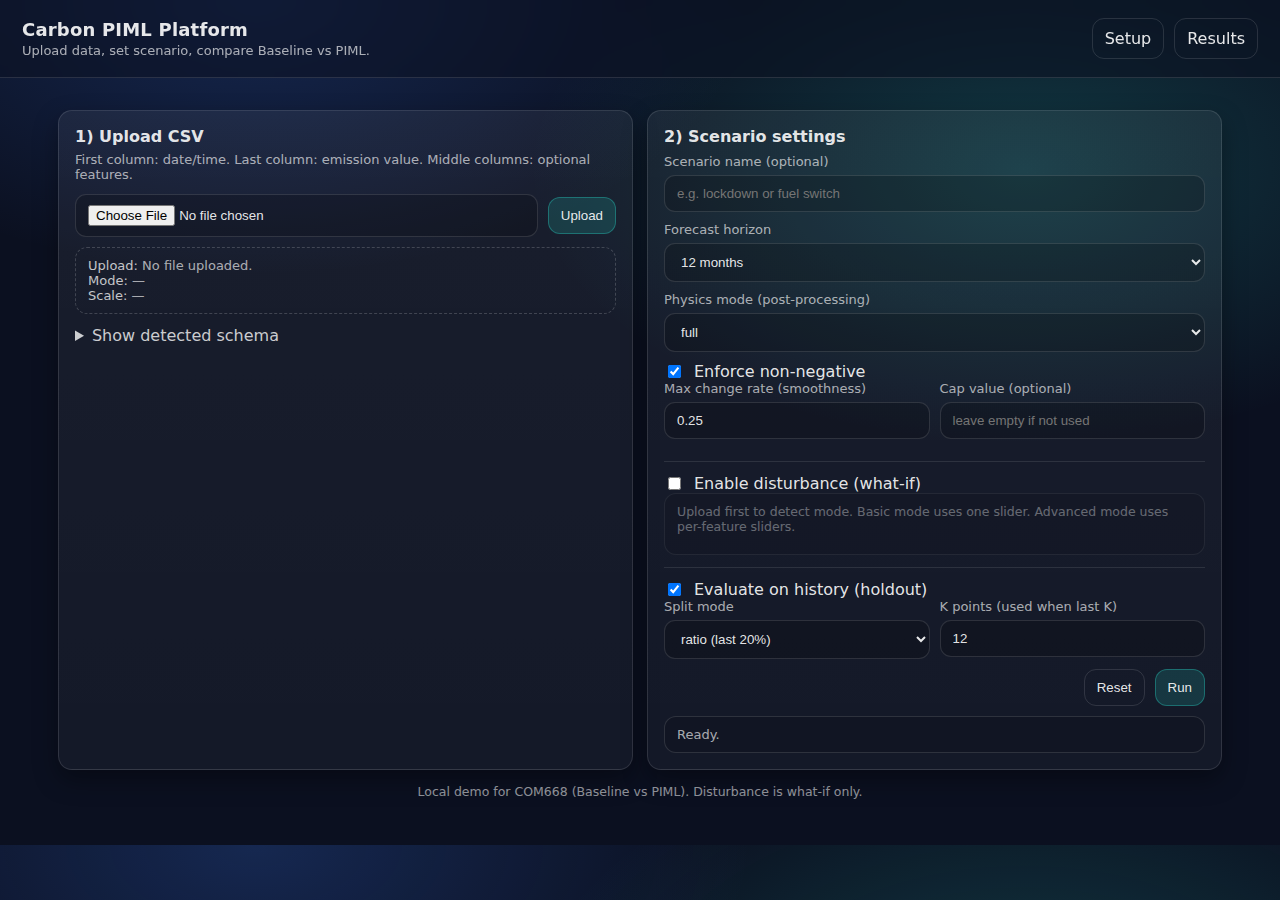
<file: frontend/index.html>
<!doctype html>
<html lang="en">
  <head>
    <meta charset="utf-8" />
    <meta name="viewport" content="width=device-width,initial-scale=1" />
    <title>Carbon PIML Platform</title>
    <link rel="stylesheet" href="./styles.css" />
  </head>

  <body data-page="setup">
    <header class="topbar">
      <div class="brand">
        <div class="brand__title">Carbon PIML Platform</div>
        <div class="brand__subtitle">Upload data, set scenario, compare Baseline vs PIML.</div>
      </div>

      <nav class="topbar__actions">
        <a class="btn btn--ghost" href="./index.html">Setup</a>
        <a class="btn btn--ghost" href="./results.html">Results</a>
      </nav>
    </header>

    <main class="container">
      <section class="page">
        <div class="grid grid--2">
          <div class="card">
            <div class="card__title">1) Upload CSV</div>
            <div class="card__hint">First column: date/time. Last column: emission value. Middle columns: optional features.</div>

            <div class="row">
              <input id="fileInput" class="input" type="file" accept=".csv" />
              <button id="uploadBtn" class="btn btn--primary" type="button">Upload</button>
            </div>

            <div class="status">
              <div><span class="label">Upload:</span> <span id="uploadStatus">No file uploaded.</span></div>
              <div><span class="label">Mode:</span> <span id="modeStatus">—</span></div>
              <div><span class="label">Scale:</span> <span id="scaleStatus">—</span></div>
            </div>

            <details class="details">
              <summary>Show detected schema</summary>
              <pre id="schemaBox" class="codebox">—</pre>
            </details>
          </div>

          <div class="card">
            <div class="card__title">2) Scenario settings</div>

            <div class="form">
              <label class="field">
                <span class="field__label">Scenario name (optional)</span>
                <input id="scenarioName" class="input" type="text" placeholder="e.g. lockdown or fuel switch" />
              </label>

              <label class="field">
                <span class="field__label">Forecast horizon</span>
                <select id="horizonSelect" class="input">
                  <option value="3">3 months</option>
                  <option value="6">6 months</option>
                  <option value="12" selected>12 months</option>
                  <option value="24">24 months</option>
                </select>
              </label>

              <label class="field">
                <span class="field__label">Physics mode (post-processing)</span>
                <select id="physicsMode" class="input">
                  <option value="none">none</option>
                  <option value="non_negative">non_negative</option>
                  <option value="smoothness">smoothness</option>
                  <option value="cap">cap</option>
                  <option value="full" selected>full</option>
                </select>
              </label>

              <div class="row row--tight">
                <label class="field field--inline">
                  <input id="nonNegativeToggle" type="checkbox" checked />
                  <span>Enforce non-negative</span>
                </label>
              </div>

              <div class="grid grid--2 grid--gap">
                <label class="field">
                  <span class="field__label">Max change rate (smoothness)</span>
                  <input id="maxChangeRate" class="input" type="number" step="0.01" min="0" max="2" value="0.25" />
                </label>

                <label class="field">
                  <span class="field__label">Cap value (optional)</span>
                  <input id="capValue" class="input" type="number" step="0.01" placeholder="leave empty if not used" />
                </label>
              </div>

              <hr class="sep" />

              <div class="row row--tight">
                <label class="field field--inline">
                  <input id="disturbEnabled" type="checkbox" />
                  <span>Enable disturbance (what-if)</span>
                </label>
              </div>

              <div id="disturbPanel" class="disturb disabled">
                <div class="disturb__hint">
                  Upload first to detect mode. Basic mode uses one slider. Advanced mode uses per-feature sliders.
                </div>

                <div id="basicDisturb" class="hidden">
                  <div class="sliderRow">
                    <div class="sliderRow__label">Global change (%)</div>
                    <input id="globalPct" type="range" min="-20" max="20" value="0" />
                    <div class="sliderRow__value"><span id="globalPctVal">0</span>%</div>
                  </div>

                  <label class="field">
                    <span class="field__label">Or type value (%)</span>
                    <input id="globalPctInput" class="input" type="number" step="0.1" min="-95" max="200" value="0" />
                  </label>
                </div>

                <div id="advancedDisturb" class="hidden">
                  <div id="featureSliders" class="featureSliders"></div>
                </div>
              </div>

              <hr class="sep" />

              <div class="row row--tight">
                <label class="field field--inline">
                  <input id="evalEnabled" type="checkbox" checked />
                  <span>Evaluate on history (holdout)</span>
                </label>
              </div>

              <div id="evalPanel" class="grid grid--2 grid--gap">
                <label class="field">
                  <span class="field__label">Split mode</span>
                  <select id="evalMode" class="input">
                    <option value="ratio" selected>ratio (last 20%)</option>
                    <option value="last12">last K points</option>
                  </select>
                </label>

                <label class="field">
                  <span class="field__label">K points (used when last K)</span>
                  <input id="evalK" class="input" type="number" step="1" min="2" value="12" />
                </label>
              </div>

              <div class="row row--end">
                <button id="resetBtn" class="btn btn--ghost" type="button">Reset</button>
                <button id="runBtn" class="btn btn--primary" type="button">Run</button>
              </div>

              <div id="runStatus" class="runStatus">Ready.</div>
            </div>
          </div>
        </div>

        <footer class="footer">
          <span>Local demo for COM668 (Baseline vs PIML). Disturbance is what-if only.</span>
        </footer>
      </section>
    </main>

    <script src="./config.js"></script>
    <script src="./app.js"></script>
  </body>
</html>
</file>
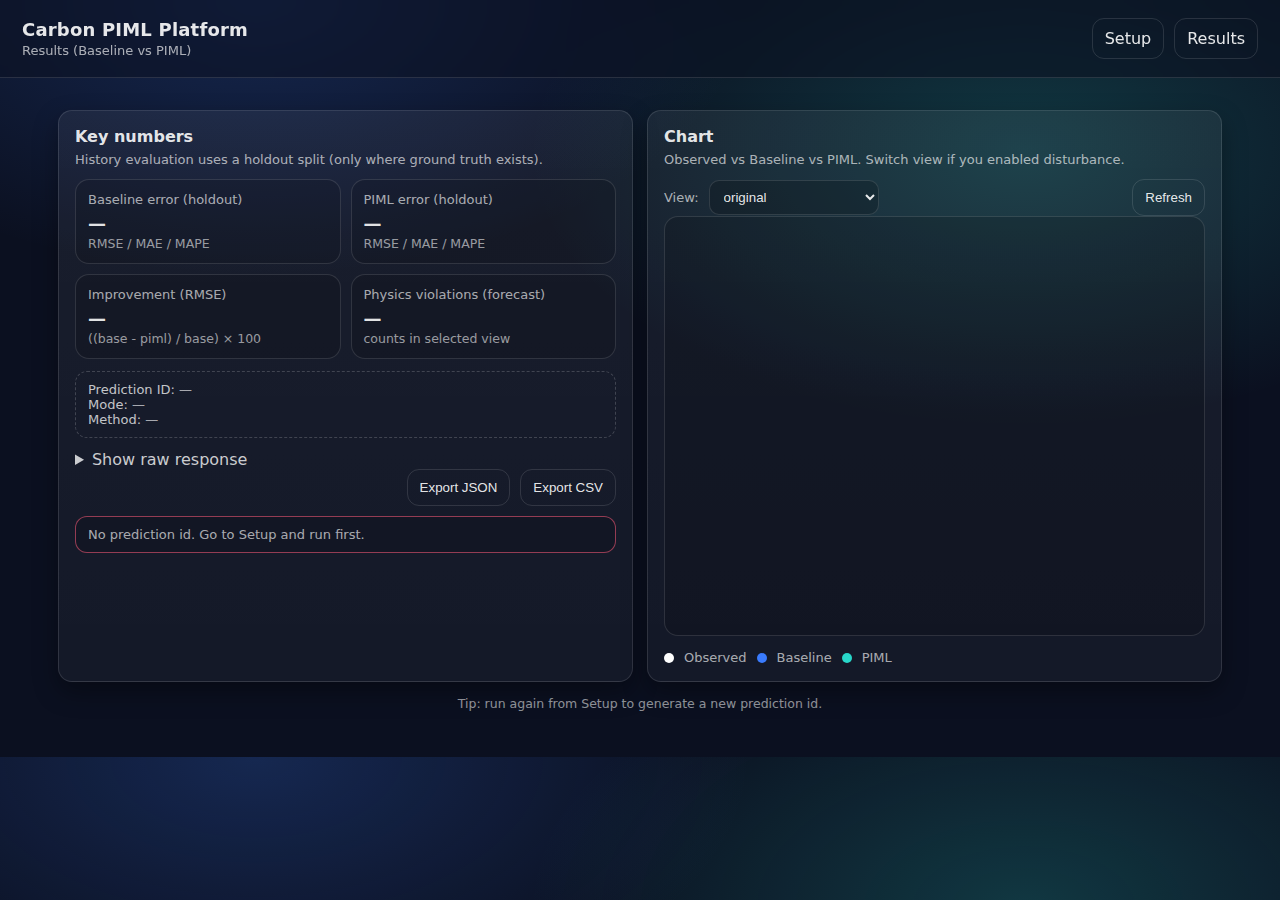
<file: frontend/results.html>
<!doctype html>
<html lang="en">
  <head>
    <meta charset="utf-8" />
    <meta name="viewport" content="width=device-width,initial-scale=1" />
    <title>Carbon PIML Platform – Results</title>
    <link rel="stylesheet" href="./styles.css" />
  </head>

  <body data-page="results">
    <header class="topbar">
      <div class="brand">
        <div class="brand__title">Carbon PIML Platform</div>
        <div class="brand__subtitle">Results (Baseline vs PIML)</div>
      </div>

      <nav class="topbar__actions">
        <a class="btn btn--ghost" href="./index.html">Setup</a>
        <a class="btn btn--ghost" href="./results.html">Results</a>
      </nav>
    </header>

    <main class="container">
      <section class="page">
        <div class="grid grid--2">
          <div class="card">
            <div class="card__title">Key numbers</div>
            <div class="card__hint">History evaluation uses a holdout split (only where ground truth exists).</div>

            <div class="kpis">
              <div class="kpi">
                <div class="kpi__label">Baseline error (holdout)</div>
                <div class="kpi__value" id="kpiBaseErr">—</div>
                <div class="kpi__sub">RMSE / MAE / MAPE</div>
              </div>

              <div class="kpi">
                <div class="kpi__label">PIML error (holdout)</div>
                <div class="kpi__value" id="kpiPimlErr">—</div>
                <div class="kpi__sub">RMSE / MAE / MAPE</div>
              </div>

              <div class="kpi">
                <div class="kpi__label">Improvement (RMSE)</div>
                <div class="kpi__value" id="kpiImprove">—</div>
                <div class="kpi__sub">((base - piml) / base) × 100</div>
              </div>

              <div class="kpi">
                <div class="kpi__label">Physics violations (forecast)</div>
                <div class="kpi__value" id="kpiPhys">—</div>
                <div class="kpi__sub">counts in selected view</div>
              </div>
            </div>

            <div class="status" style="margin-top: 12px;">
              <div><span class="label">Prediction ID:</span> <span id="pidBox">—</span></div>
              <div><span class="label">Mode:</span> <span id="modeBox">—</span></div>
              <div><span class="label">Method:</span> <span id="methodBox">—</span></div>
            </div>

            <details class="details">
              <summary>Show raw response</summary>
              <pre id="rawBox" class="codebox">—</pre>
            </details>

            <div class="row row--end">
              <button id="exportJsonBtn" class="btn btn--ghost" type="button">Export JSON</button>
              <button id="exportCsvBtn" class="btn btn--ghost" type="button">Export CSV</button>
            </div>

            <div id="resultsStatus" class="runStatus" style="margin-top: 10px;">—</div>
          </div>

          <div class="card">
            <div class="card__title">Chart</div>
            <div class="card__hint">Observed vs Baseline vs PIML. Switch view if you enabled disturbance.</div>

            <div class="row row--tight">
              <label class="field field--inline">
                <span class="field__label">View:</span>
                <select id="viewSelect" class="input input--sm">
                  <option value="original" selected>original</option>
                  <option value="disturbed">disturbed</option>
                </select>
              </label>
              <div class="spacer"></div>
              <button id="refreshBtn" class="btn btn--ghost" type="button">Refresh</button>
            </div>

            <canvas id="chart" width="900" height="420" class="chart"></canvas>

            <div class="legend">
              <span class="dot dot--a"></span><span>Observed</span>
              <span class="dot dot--b"></span><span>Baseline</span>
              <span class="dot dot--c"></span><span>PIML</span>
            </div>
          </div>
        </div>

        <footer class="footer">
          <span>Tip: run again from Setup to generate a new prediction id.</span>
        </footer>
      </section>
    </main>

    <script src="./config.js"></script>
    <script src="./app.js"></script>
  </body>
</html>
</file>
<file: frontend/styles.css>
:root {
  --bg: #0b1020;
  --panel: rgba(255, 255, 255, 0.06);
  --panel2: rgba(255, 255, 255, 0.04);
  --text: rgba(255, 255, 255, 0.9);
  --muted: rgba(255, 255, 255, 0.65);
  --line: rgba(255, 255, 255, 0.12);
  --accent: #28d7c9;
  --accent2: #3a7bfd;
  --danger: #ff5b7a;
  --radius: 14px;
  --shadow: 0 10px 25px rgba(0,0,0,0.35);
  --mono: ui-monospace, SFMono-Regular, Menlo, Monaco, Consolas, "Liberation Mono", "Courier New", monospace;
  --sans: ui-sans-serif, system-ui, -apple-system, Segoe UI, Roboto, Arial, "Apple Color Emoji", "Segoe UI Emoji";
}

* { box-sizing: border-box; }

html, body {
  margin: 0;
  padding: 0;
  background: radial-gradient(900px 500px at 20% 0%, rgba(58,123,253,0.22), transparent 55%),
              radial-gradient(900px 500px at 80% 20%, rgba(40,215,201,0.20), transparent 55%),
              var(--bg);
  color: var(--text);
  font-family: var(--sans);
}

.topbar {
  display: flex;
  align-items: center;
  justify-content: space-between;
  gap: 14px;
  padding: 18px 22px;
  border-bottom: 1px solid var(--line);
  position: sticky;
  top: 0;
  backdrop-filter: blur(10px);
  background: rgba(11,16,32,0.55);
}

.brand__title {
  font-weight: 700;
  letter-spacing: 0.2px;
  font-size: 18px;
}
.brand__subtitle {
  color: var(--muted);
  font-size: 13px;
  margin-top: 3px;
}

.topbar__actions {
  display: flex;
  align-items: center;
  gap: 10px;
}

.container {
  padding: 18px;
  max-width: 1200px;
  margin: 0 auto;
}

.page {
  padding: 14px 0 28px;
}

.grid {
  display: grid;
}
.grid--2 {
  grid-template-columns: 1fr 1fr;
  gap: 14px;
}
.grid--gap {
  gap: 10px;
}
@media (max-width: 980px) {
  .grid--2 { grid-template-columns: 1fr; }
}

.card {
  background: linear-gradient(180deg, var(--panel), var(--panel2));
  border: 1px solid var(--line);
  border-radius: var(--radius);
  box-shadow: var(--shadow);
  padding: 16px;
}

.card__title {
  font-weight: 700;
  margin-bottom: 6px;
}

.card__hint {
  color: var(--muted);
  font-size: 13px;
  margin-bottom: 12px;
}

.row {
  display: flex;
  align-items: center;
  gap: 10px;
}
.row--tight { gap: 8px; }
.row--end { justify-content: flex-end; }

.spacer { flex: 1; }

.input {
  width: 100%;
  padding: 10px 12px;
  border-radius: 11px;
  border: 1px solid var(--line);
  background: rgba(0,0,0,0.18);
  color: var(--text);
  outline: none;
}
.input:focus {
  border-color: rgba(40,215,201,0.5);
  box-shadow: 0 0 0 3px rgba(40,215,201,0.12);
}
.input--sm {
  padding: 8px 10px;
  border-radius: 10px;
  min-width: 170px;
}

.btn {
  border-radius: 12px;
  border: 1px solid var(--line);
  background: rgba(255,255,255,0.06);
  color: var(--text);
  padding: 10px 12px;
  cursor: pointer;
  transition: transform 0.05s ease, background 0.15s ease, border-color 0.15s ease;
}
.btn:hover { background: rgba(255,255,255,0.09); }
.btn:active { transform: translateY(1px); }

.btn--primary {
  border-color: rgba(40,215,201,0.35);
  background: rgba(40,215,201,0.16);
}
.btn--primary:hover { background: rgba(40,215,201,0.20); }

.btn--ghost {
  background: transparent;
}

.status {
  margin-top: 10px;
  padding: 10px 12px;
  border: 1px dashed rgba(255,255,255,0.18);
  border-radius: 12px;
  color: var(--muted);
  font-size: 13px;
}
.label { color: rgba(255,255,255,0.75); }

.details {
  margin-top: 12px;
}
.details summary {
  cursor: pointer;
  color: rgba(255,255,255,0.78);
}
.codebox {
  margin-top: 10px;
  padding: 12px;
  border-radius: 12px;
  border: 1px solid var(--line);
  background: rgba(0,0,0,0.22);
  font-family: var(--mono);
  font-size: 12px;
  overflow: auto;
  max-height: 320px;
}

.form { margin-top: 8px; }

.field {
  display: block;
  margin-bottom: 10px;
}
.field__label {
  display: block;
  color: var(--muted);
  font-size: 13px;
  margin-bottom: 6px;
}
.field--inline {
  display: flex;
  align-items: center;
  gap: 10px;
  margin: 0;
}
.field--inline .field__label {
  margin: 0;
}

.sep {
  border: none;
  border-top: 1px solid rgba(255,255,255,0.10);
  margin: 12px 0;
}

.disturb {
  padding: 10px 12px;
  border: 1px solid var(--line);
  border-radius: 12px;
  background: rgba(0,0,0,0.12);
}
.disturb.disabled {
  opacity: 0.55;
  pointer-events: none;
}
.disturb__hint {
  color: var(--muted);
  font-size: 12.5px;
  margin-bottom: 10px;
}

.sliderRow {
  display: grid;
  grid-template-columns: 170px 1fr 80px;
  align-items: center;
  gap: 10px;
  margin: 10px 0;
}
.sliderRow__label { color: rgba(255,255,255,0.78); font-size: 13px; }
.sliderRow__value { color: var(--muted); font-size: 13px; text-align: right; }

.featureSliders {
  display: flex;
  flex-direction: column;
  gap: 10px;
}

.runStatus {
  margin-top: 10px;
  padding: 10px 12px;
  border-radius: 12px;
  border: 1px solid var(--line);
  background: rgba(0,0,0,0.12);
  color: var(--muted);
  font-size: 13px;
}

.kpis {
  display: grid;
  grid-template-columns: 1fr 1fr;
  gap: 10px;
}
@media (max-width: 980px) {
  .kpis { grid-template-columns: 1fr; }
}

.kpi {
  border-radius: 14px;
  border: 1px solid var(--line);
  background: rgba(0,0,0,0.12);
  padding: 12px;
}
.kpi__label { color: var(--muted); font-size: 13px; }
.kpi__value { font-size: 18px; font-weight: 700; margin-top: 6px; }
.kpi__sub { color: rgba(255,255,255,0.58); font-size: 12.5px; margin-top: 2px; }

.chart {
  width: 100%;
  height: 420px;
  border-radius: 14px;
  border: 1px solid var(--line);
  background: rgba(0,0,0,0.14);
}

.legend {
  display: flex;
  gap: 10px;
  align-items: center;
  margin-top: 10px;
  color: var(--muted);
  font-size: 13px;
}
.dot {
  width: 10px;
  height: 10px;
  border-radius: 50%;
  display: inline-block;
}
.dot--a { background: #fff; }
.dot--b { background: var(--accent2); }
.dot--c { background: var(--accent); }

.footer {
  margin-top: 14px;
  color: rgba(255,255,255,0.55);
  font-size: 12.5px;
  text-align: center;
}

.hidden { display: none !important; }

.auth { display: flex; align-items: center; gap: 10px; }
.account { position: relative; }
.dropdown {
  position: absolute;
  right: 0;
  top: 44px;
  min-width: 220px;
  border-radius: 14px;
  border: 1px solid var(--line);
  background: rgba(11,16,32,0.92);
  box-shadow: var(--shadow);
  padding: 8px;
}
.dropdown__item {
  padding: 10px 10px;
  border-radius: 12px;
  color: rgba(255,255,255,0.85);
}
.dropdown__item--btn {
  width: 100%;
  border: none;
  background: transparent;
  text-align: left;
  cursor: pointer;
}
.dropdown__item--btn:hover {
  background: rgba(255,255,255,0.08);
}
.chev { opacity: 0.8; margin-left: 6px; }

a.btn {
  text-decoration: none;
  display: inline-flex;
  align-items: center;
  justify-content: center;
}
</file>
